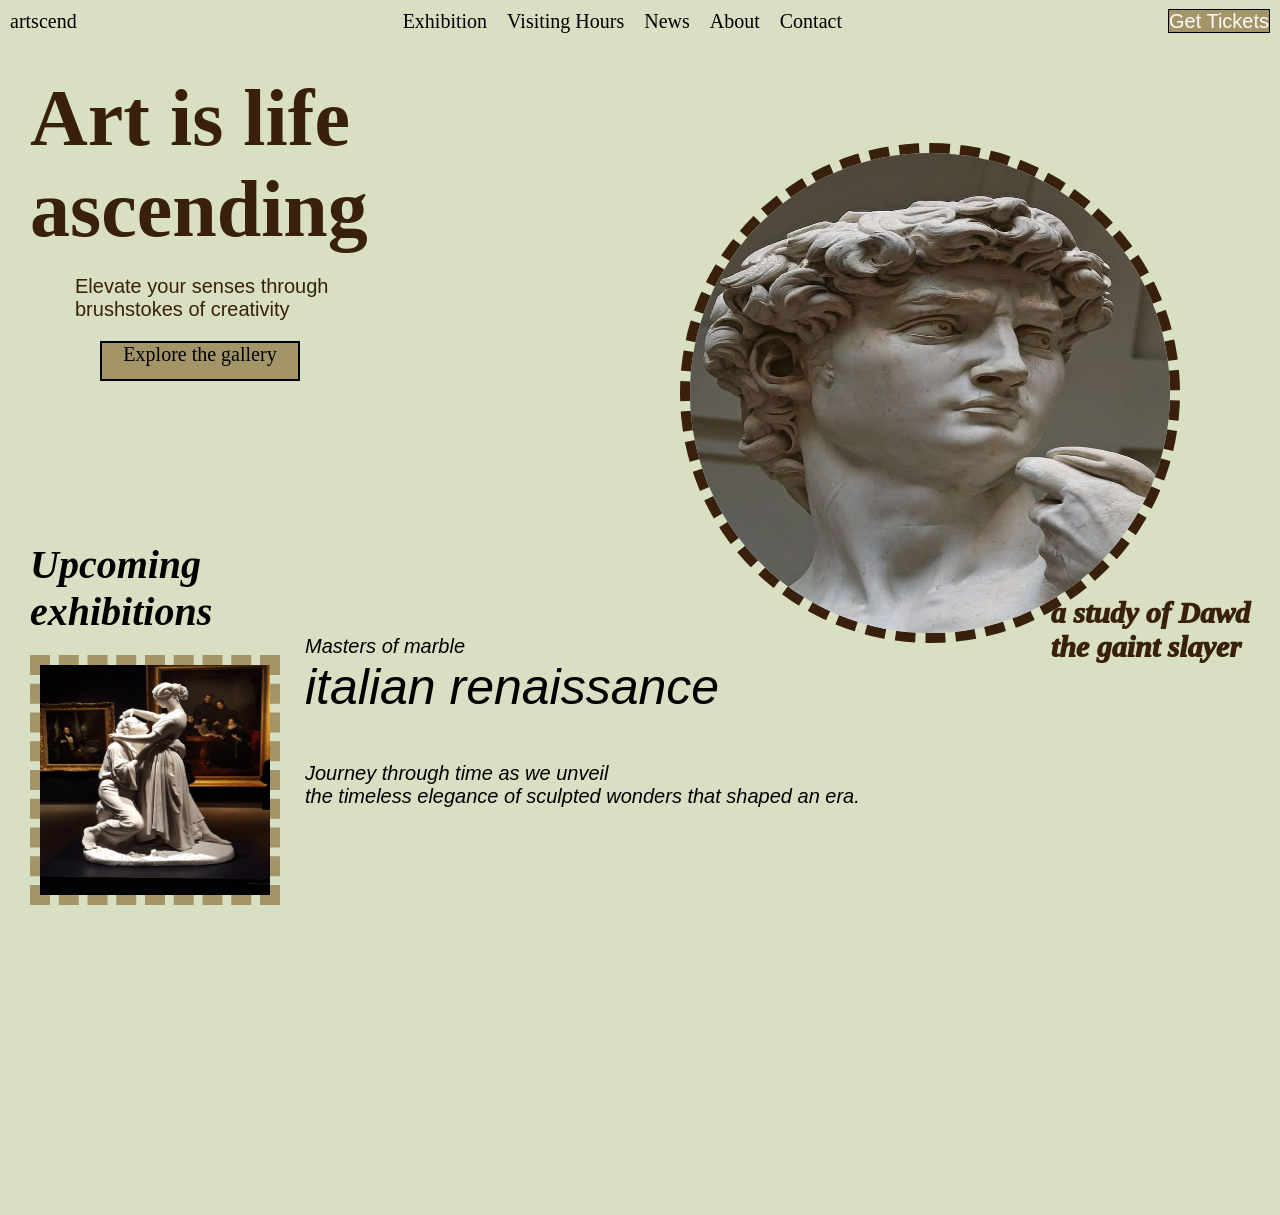
<file: index.html>
<!DOCTYPE html>
<html lang="en">
<head>
    <meta charset="UTF-8">
    <meta name="viewport" content="width=device-width, initial-scale=1.0">
    <title>Document</title>
    <link rel="stylesheet" href="practice.css">
</head>
<body>
    <div class="box1">
        <div class="first"> artscend</div>
        <div class="second"> <span>Exhibition </span>
        <span> Visiting Hours</span> 
    <span> News</span>
   <span> About</span>
   <span> Contact</span></div>
   <div class="third"> <span class="tick"> Get Tickets</span></div>
    </div>
    <div class="box2">
        <div class="left">
        <h1 class="asce"> Art is life
        ascending</h1>
        <p class="elve"> Elevate your senses through <br>
        brushstokes of creativity</p>
        <span class="gallery"> Explore the gallery</span>
        </div>
        <div class="right">
            <img class="dawd" src="dawd.jpg" alt="">
            <p class="right-para"> a study of Dawd<br>
            the gaint slayer</p>
        </div>
    </div>
   <div class="box3">
    <div class="upcoming">
        <h1> Upcoming <br>
        exhibitions</h1>
        
    </div>
    <div class="masters">
         <img class="paint2" src="painting2.jpg" alt="">
        <span> Masters of marble <br>
      <div class="ity">italian renaissance </div><br> <br>
        <p> Journey through time as we unveil <br>
         the timeless elegance of sculpted
        wonders that shaped an era.</p> </span>
    </div>
   </div>
    
</body>
</html>
</file>
<file: practice.css>
*{
    margin: 0px;
    padding:0px;
    box-sizing: border-box;
}
body{
    background-color: #d8dfc2;
}
.box1{
    display: flex;
    justify-content:space-between;
    font-size: 20px;
    font-weight: 50;
    font-family:'Lucida Sans', 'Lucida Sans Regular', 'Lucida Grande', 'Lucida Sans Unicode', Geneva, Verdana, sans-serif;
    margin: 10px;
    
}
.tick{
    color: snow;
    border: 1px solid black;
    background-color: #a39567;
}
.first{
     font-weight: 100;
    font-family:cursive;

}
.second{
    display: flex;
    gap: 20px;
    font-weight: 100;
    font-family:cursive
}
.box2{
    display: flex;
    justify-content: space-between;
    
}
.left{
    display:flex;
    flex-direction: column;
    gap: 20px;
    margin: 20px;
    padding: 10px;
}
.right{
    display: flex;
    flex-direction: column;
    justify-content: end;
    align-items: end;
    margin: 100px;
    
   
}

.dawd{
    height: 500px;
    width: 500px;
    border-radius: 50%;
    border: 10px dashed #38200c;
    transition: all;
    box-shadow: 0px 0px 0px 0px white;


    
}
.dawd:hover{
    box-shadow: 5px 5px 15px 5px #000000;
}
.right-para{
    position: relative;
    top: -47px;
    right: -70px;
    bottom: 5px;
    color: #38200c;
    font-style: italic;
    font-size: 30px;
    font-weight: 1000;

    
}
.box3{
 position: relative;
    top: -300px;
    font-size: 20px;
    font-style: oblique;
    margin: 20px;
    padding: 10px;

}
.paint2{
    height: 250px;
    width: 250px;
    position: relative;
    top: 20px;
    border: 10px dashed #a39567
}
.masters{
    display:flex;
    flex-direction: row;
    gap: 25px;
    font-family:sans-serif;
    font-size: 20px;
    font-weight: 300;
}
.asce{
    color:#38200c;
    font-size: 80px;
    font-family:cursive;
}
.elve{
    color: #38200c;
    font-family: 'Times New Roman', Times, serif;
    position: relative;
    left: 45px;
    font-size: 20px;
    font-family:'Gill Sans', 'Gill Sans MT', Calibri, 'Trebuchet MS', sans-serif
}
.gallery{
     background-color: #a39567;
     color:black;
     border: 2px solid black;
     position: relative;
     left: 70px;
     font-size: 20px;
     font-family: cursive;
     height: 40px;
     width: 200px;
   
     text-align: center;
    
}
.ity{
    font-size: 50px;
   
}
/* ================= TABLETS ================= */

@media (max-width: 1024px){

    .asce{
        font-size: 60px;
    }

    .dawd{
        width: 400px;
        height: 400px;
    }

    .right{
        margin: 50px;
    }

    .box3{
        top: -150px;
    }
}


/* ================= MOBILE ================= */

@media (max-width: 768px){

    .box1{
        flex-direction: column;
        align-items: center;
        gap: 15px;
        text-align: center;
    }

    .second{
        flex-wrap: wrap;
        justify-content: center;
    }

    .box2{
        flex-direction: column;
        align-items: center;
        text-align: center;
    }

    .left{
        align-items: center;
    }

    .asce{
        font-size: 50px;
    }

    .elve{
        left: 0;
    }

    .gallery{
        left: 0;
    }

    .right{
        margin: 30px;
        align-items: center;
    }

    .dawd{
        width: 300px;
        height: 300px;
        max-width: 90vw;
    }

    .right-para{
        position: static;
        text-align: center;
        margin-top: 15px;
        font-size: 22px;
    }

    .box3{
        top: 0;
    }

    .masters{
        flex-direction: column;
        align-items: center;
        text-align: center;
    }

    .paint2{
        width: 250px;
        height: auto;
    }

    .ity{
        font-size: 35px;
    }
}


/* ================= SMALL PHONES ================= */

@media (max-width: 480px){

    .asce{
        font-size: 40px;
    }

    .dawd{
        width: 250px;
        height: 250px;
    }

    .second{
        gap: 10px;
        font-size: 16px;
    }

    .ity{
        font-size: 28px;
    }

    .gallery{
        width: 180px;
        font-size: 18px;
    }

    .right-para{
        font-size: 18px;
    }
}
</file>
